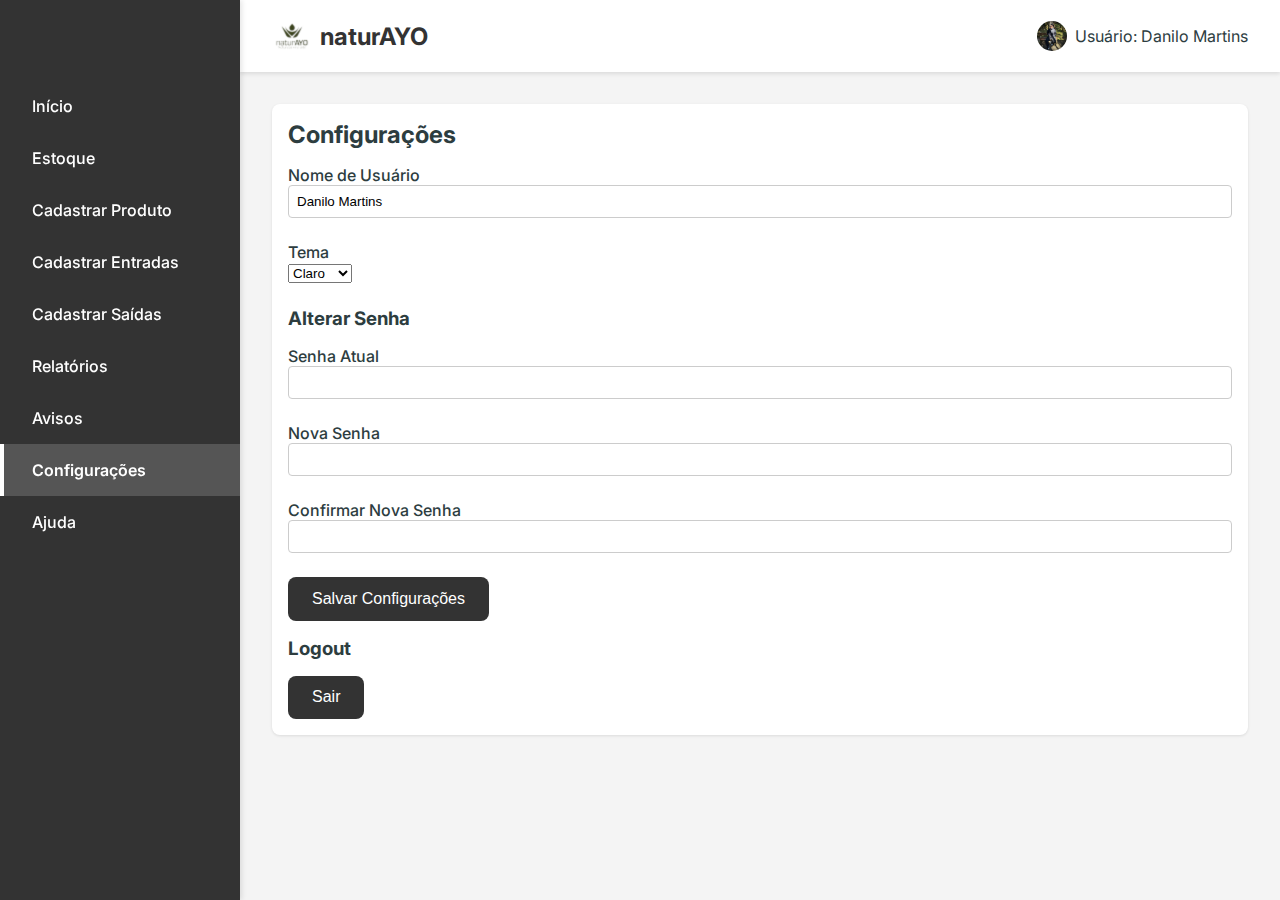
<file: 7_configuracoes.html>
<!DOCTYPE html>
<html lang="pt-br">
<head>
  <meta charset="UTF-8">
  <meta name="viewport" content="width=device-width, initial-scale=1.0">
  <title>Configurações - naturAYO</title>
  <link href="https://fonts.googleapis.com/css2?family=Inter:wght@400;600&display=swap" rel="stylesheet">
  <link rel="shortcut icon" href="imagens/favicon.ico" type="image/x-icon">
  <link rel="stylesheet" href="style.css">
</head>
<body>
  <header>
    <div class="logo-area">
        <img src="imagens/logo1.png" alt="Logo naturAYO">
        <h1>naturAYO</h1>
      </div>
    <div class="user-info">
      <img src="imagens/foto-perfil.jpg" alt="Foto do usuário">
      <span>Usuário: Danilo Martins</span>
    </div>
  </header>

  <nav class="sidebar">
    <a href="1_dashboard.html">Início</a>
    <a href="2_estoque.html">Estoque</a>
    <a href="3_cadastrarProduto.html">Cadastrar Produto</a>
    <a href="4_cadastrarEntradas.html">Cadastrar Entradas</a>
    <a href="5_cadastrarSaidas.html">Cadastrar Saídas</a>
    <a href="9_relatorios.html">Relatórios</a>
    <a href="6_avisos.html">Avisos</a>
    <a href="#" class="active">Configurações</a>
    <a href="8_ajuda.html">Ajuda</a>
  </nav>

  <main class="main-content">
    <section class="content-section">
      <h2>Configurações</h2>
      <form>
        <div class="form-group">
          <label for="nomeSistema">Nome de Usuário</label>
          <input type="text" id="nomeSistema" name="nomeSistema" value="Danilo Martins" required>
        </div>

        <div class="form-group">
          <label for="temaSistema">Tema</label>
          <select id="temaSistema" name="temaSistema" required>
            <option value="claro">Claro</option>
            <option value="escuro">Escuro</option>
          </select>
        </div>
        <h3>Alterar Senha</h3>
        <div class="form-group">
          <label for="senhaAtual">Senha Atual</label>
          <input type="password" id="senhaAtual" name="senhaAtual" required>
        </div>

        <div class="form-group">
          <label for="novaSenha">Nova Senha</label>
          <input type="password" id="novaSenha" name="novaSenha" required>
        </div>

        <div class="form-group">
          <label for="confirmarSenha">Confirmar Nova Senha</label>
          <input type="password" id="confirmarSenha" name="confirmarSenha" required>
        </div>

        <button type="submit">Salvar Configurações</button>
      </form>
      <h3>Logout</h3>
      <button onclick="window.location.href='index.html'">Sair</button>
    </section>
  </main>
</body>
</html>
</file>
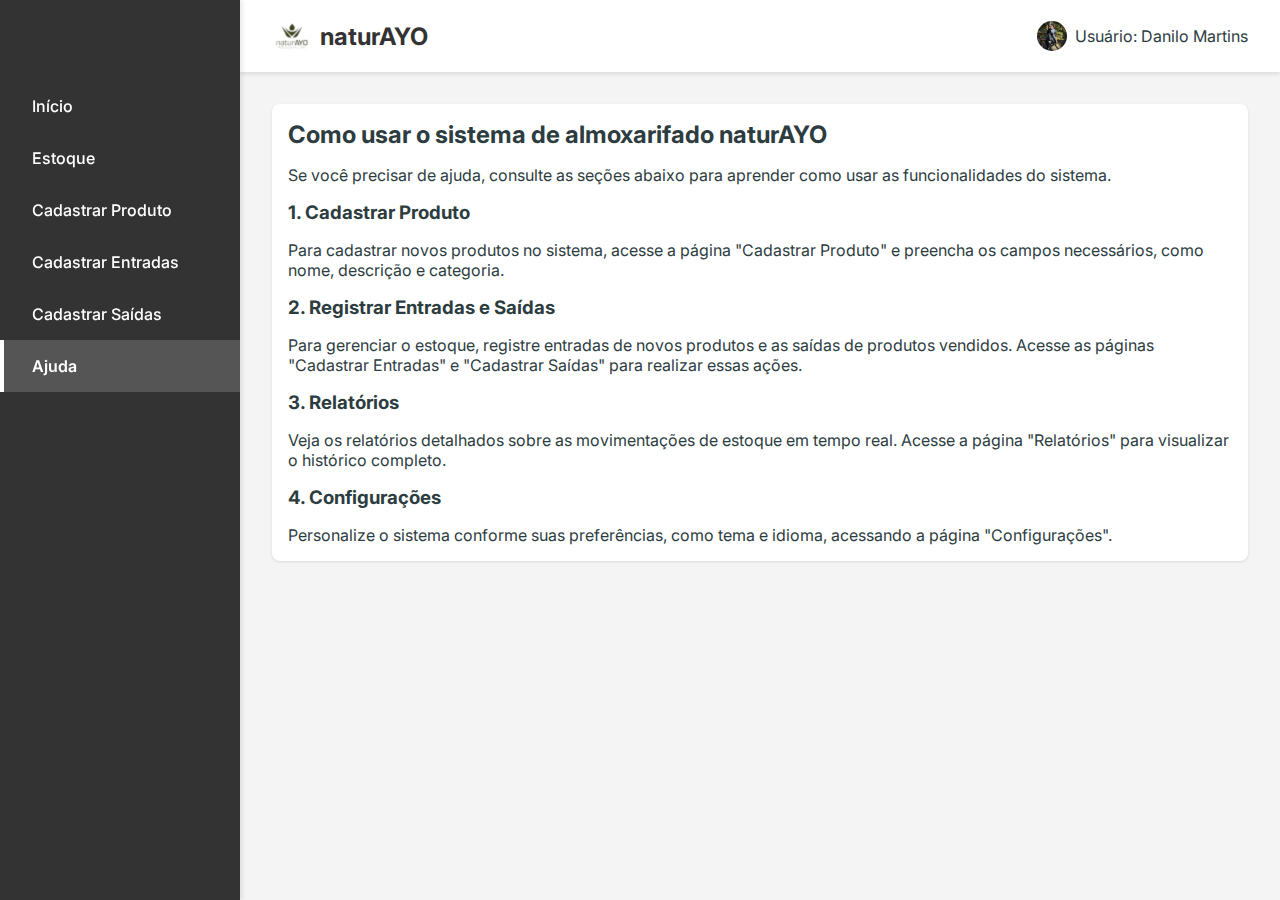
<file: 8_ajuda.html>
<!DOCTYPE html>
<html lang="pt-br">
<head>
  <meta charset="UTF-8">
  <meta name="viewport" content="width=device-width, initial-scale=1.0">
  <title>Ajuda - naturAYO</title>
  <link href="https://fonts.googleapis.com/css2?family=Inter:wght@400;600&display=swap" rel="stylesheet">
  <link rel="shortcut icon" href="imagens/favicon.ico" type="image/x-icon">
  <link rel="stylesheet" href="style.css">
</head>
<body>
  <header>
    <div class="logo-area">
        <img src="imagens/logo1.png" alt="Logo naturAYO">
        <h1>naturAYO</h1>
      </div>
    <div class="user-info">
      <img src="imagens/foto-perfil.jpg" alt="Foto do usuário">
      <span>Usuário: Danilo Martins</span>
    </div>
  </header>

  <nav class="sidebar">
    <a href="1_dashboard.html">Início</a>
    <a href="2_estoque.html">Estoque</a>
    <a href="3_cadastrarProduto.html">Cadastrar Produto</a>
    <a href="4_cadastrarEntradas.html">Cadastrar Entradas</a>
    <a href="5_cadastrarSaidas.html">Cadastrar Saídas</a>
    <a href="#" class="active">Ajuda</a>
  </nav>

  <main class="main-content">
    <section class="content-section">
      <h2>Como usar o sistema de almoxarifado naturAYO</h2>
      <div class="help-content">
        <p>Se você precisar de ajuda, consulte as seções abaixo para aprender como usar as funcionalidades do sistema.</p>

        <h3>1. Cadastrar Produto</h3>
        <p>Para cadastrar novos produtos no sistema, acesse a página "Cadastrar Produto" e preencha os campos necessários, como nome, descrição e categoria.</p>

        <h3>2. Registrar Entradas e Saídas</h3>
        <p>Para gerenciar o estoque, registre entradas de novos produtos e as saídas de produtos vendidos. Acesse as páginas "Cadastrar Entradas" e "Cadastrar Saídas" para realizar essas ações.</p>

        <h3>3. Relatórios</h3>
        <p>Veja os relatórios detalhados sobre as movimentações de estoque em tempo real. Acesse a página "Relatórios" para visualizar o histórico completo.</p>

        <h3>4. Configurações</h3>
        <p>Personalize o sistema conforme suas preferências, como tema e idioma, acessando a página "Configurações".</p>
      </div>
    </section>
  </main>
</body>
</html>
</file>
<file: style.css>
/*============================
  VARIÁVEIS E CONFIGURAÇÕES GLOBAIS
============================*/
:root {
  --bg: #f4f4f4;
  --sidebar: #333;
  --sidebar-hover: #555;
  --header: #ffffff;
  --white: #fff;
  --text: #2d3d3f;
  --accent: #333;
}

* {
  box-sizing: border-box;
  margin: 0;
  padding: 0;
}

body {
  font-family: 'Inter', sans-serif;
  background-color: var(--bg);
  color: var(--text);
}

/*============================
  CABEÇALHO (HEADER)
============================*/
header {
  display: flex;
  justify-content: space-between;
  align-items: center;
  padding: 1rem 2rem;
  background-color: #ffffff;
  box-shadow: 0 2px 4px rgba(0, 0, 0, 0.1);
  margin-left: 240px;
}

header h1 {
  font-size: 1.5rem;
  color: var(--accent);
}

/*============================
  BARRA LATERAL (SIDEBAR)
============================*/
.sidebar {
  position: fixed;
  top: 0;
  left: 0;
  width: 240px;
  height: 100vh;
  background-color: var(--sidebar);
  padding-top: 5rem;
  box-shadow: 2px 0 5px rgba(0, 0, 0, 0.1);
}

.sidebar a {
  display: block;
  padding: 1rem 2rem;
  color: var(--white);
  text-decoration: none;
  font-weight: 500;
  transition: background-color 0.3s;
}

.sidebar a:hover,
.sidebar a.active {
  background-color: var(--sidebar-hover);
}

.sidebar a.active {
  font-weight: 600;
  border-left: 4px solid var(--white);
  padding-left: calc(2rem - 4px);
}

/*============================
  CONTEÚDO PRINCIPAL
============================*/
.main-content {
  margin-left: 240px;
  padding: 2rem;
  display: flex;
  gap: 2rem;
}

.content-section,
.calendar {
  background-color: var(--white);
  padding: 1rem;
  border-radius: 8px;
  box-shadow: 0 1px 3px rgba(0, 0, 0, 0.1);
}

.content-section {
  flex: 2;
}

.calendar {
  flex: 1;
  min-width: 300px;
}

.calendar h3 {
  margin: 0 0 1rem;
  text-align: center;
  color: var(--accent);
}

/*============================
  TÍTULOS
============================*/
h2 {
  margin-bottom: 1rem;
}

h3 {
  margin: 1rem 0;
}

.current-date h2 {
  margin-bottom: 1.5rem;
  color: var(--accent);
  font-size: 1.2rem;
}

/*============================
  FORMULÁRIOS
============================*/
.form-group {
  margin-bottom: 1.5rem;
}

.form-group label {
  display: block;
  font-weight: 500;
}

.form-group input,
.form-group textarea {
  width: 100%;
  padding: 0.5rem;
  border: 1px solid #ccc;
  border-radius: 4px;
}

.form-group textarea {
  resize: vertical;
}

/*============================
  BOTÕES
============================*/
button {
  background-color: var(--accent);
  color: var(--white);
  padding: 0.8rem 1.5rem;
  font-size: 1rem;
  border: none;
  border-radius: 8px;
  cursor: pointer;
  transition: background-color 0.3s;
}

button:hover {
  background-color: #006f6f;
}

/*============================
  ITENS DE PRODUTO
============================*/
.product-item {
  display: flex;
  align-items: center;
  gap: 1rem;
  background-color: var(--white);
  padding: 1rem;
  border-radius: 12px;
  box-shadow: 0 1px 4px rgba(0, 0, 0, 0.1);
  transition: transform 0.2s;
}

.product-item:hover {
  transform: translateY(-2px);
}

.product-icon {
  font-size: 2rem;
  color: var(--accent);
}

/*============================
  TABELAS
============================*/
.table-container {
  margin-top: 2rem;
  overflow-x: auto;
}

table {
  width: 100%;
  border-collapse: collapse;
}

th,
td {
  padding: 1rem;
  text-align: left;
  border-bottom: 1px solid #ddd;
}

th {
  background-color: var(--sidebar);
  color: var(--white);
}

tr:hover {
  background-color: #f1f1f1;
}

/*============================
  LOGO E INFORMAÇÕES DO USUÁRIO
============================*/
.logo-area,
.user-info {
  display: flex;
  align-items: center;
  gap: 0.5rem;
}

.logo-area img {
  width: 40px;
  height: 40px;
  object-fit: contain;
}

.user-info img {
  width: 30px;
  height: 30px;
  border-radius: 50%;
}

/*============================
  AUTOCOMPLETO DA PESQUISA
============================*/
#autocompleteList li {
  transition: background-color 0.2s ease, padding-left 0.2s ease;
}

#autocompleteList li:hover {
  background-color: #f0f0f0;
  color: #008080;
}

/*============================
  FILTROS DE CALENDÁRIO
============================*/
.filter-group {
  margin-bottom: 1rem;
}

.filter-group label {
  font-weight: 500;
  display: block;
  margin-bottom: 0.3rem;
  color: var(--text);
}

/*============================
  ESTILO PARA FULLCALENDAR
============================*/
#calendar {
  max-width: 100%;
  margin: 0 auto;
  font-family: 'Inter', sans-serif;
}

.fc .fc-toolbar-title {
  font-size: 1.25rem;
  color: var(--accent);
}

.fc .fc-button {
  background-color: var(--accent);
  border: none;
  padding: 0.5rem 0.75rem;
  font-size: 0.875rem;
  color: var(--white);
  border-radius: 4px;
  transition: background-color 0.3s;
}

.fc .fc-button:hover {
  background-color: var(--sidebar-hover);
}

.fc .fc-daygrid-event {
  background-color: var(--sidebar);
  border: none;
  padding: 2px 4px;
  border-radius: 4px;
  color: var(--white);
  font-size: 0.75rem;
}

.fc-day-selected {
  background-color: #12f395 !important;
  color: white !important;
}

/*============================
  FILTROS (BARRA SUPERIOR)
============================*/
.filtros {
  margin-top: 1.5rem;
  display: flex;
  flex-wrap: wrap;
  gap: 1rem;
  align-items: center;
}

.filtro-texto {
  position: relative;
  flex: 1;
  min-width: 200px;
}

.filtro-texto input {
  width: 100%;
  padding: 0.5rem;
  border: 1px solid #ccc;
  border-radius: 4px;
}

input[type="date"], input[type="week"]{
  padding: 0.5rem;
  border: 1px solid #ccc;
  border-radius: 4px;
}

input[type="number"] {
  width: 200px;;
}

#autocompleteList {
  position: absolute;
  top: 100%;
  left: 0;
  right: 0;
  background: #fff;
  border: 1px solid #ccc;
  border-top: none;
  max-height: 150px;
  overflow-y: auto;
  display: none;
  z-index: 10;
  list-style: none;
  padding: 0;
  margin: 0;
  border-radius: 0 0 4px 4px;
}

/*============================
  TABELA PADRÃO - AÇÕES E ESTILO GERAL
============================*/

table.tabela-padrao td button {
  padding: 0.3rem 0.6rem;
  margin: 0 0.2rem;
  border: none;
  border-radius: 3px;
  cursor: pointer;
  font-weight: 600;
  font-family: 'Inter', sans-serif;
  transition: background-color 0.2s ease;
}

table.tabela-padrao td button:first-child {
  background-color: #3498db;
  color: white;
}

table.tabela-padrao td button:first-child:hover {
  background-color: #2980b9;
}

table.tabela-padrao td button:last-child {
  background-color: #c0392b;
  color: white;
}

table.tabela-padrao td button:last-child:hover {
  background-color: #922b21;
}

/* Estilo para coluna de ações (ou qualquer quinta coluna) */
table.tabela-padrao td:nth-child(5) {
  white-space: nowrap;
  font-size: 0.9rem;
  color: #555;
}

/* Estilo das células */
table.tabela-padrao td {
  padding: 0.6rem 0.8rem;
}

/* Estilo do cabeçalho */
table.tabela-padrao thead th {
  padding: 0.8rem;
  text-align: left;
  border-bottom: 2px solid #ccc;
  font-weight: 600;
  font-family: 'Inter', sans-serif;
  cursor: pointer;
}


/*============================
  MODAL
============================*/
.modal {
  position: fixed;
  top: 0; left: 0;
  width: 100vw; height: 100vh;
  background-color: rgba(0, 0, 0, 0.5);
  z-index: 1000;
  display: none;
  justify-content: center;
  align-items: center;
  padding: 1rem;
}

.modal-conteudo {
  background-color: var(--white);
  padding: 2rem 2.5rem;
  border-radius: 12px;
  max-width: 420px;
  width: 100%;
  box-shadow: 0 10px 25px rgba(0, 0, 0, 0.15);
  font-family: 'Inter', sans-serif;
  color: var(--text);
}

.modal-conteudo label {
  display: block;
  font-weight: 600;
  margin-bottom: 0.5rem;
  color: var(--accent);
  font-size: 1rem;
}

.modal-conteudo input[type="text"] {
  width: 100%;
  padding: 0.6rem 0.8rem;
  border: 1.8px solid #b0b0b0;
  border-radius: 8px;
  font-size: 1rem;
  margin-bottom: 1.3rem;
  transition: border-color 0.3s;
  font-family: 'Inter', sans-serif;
  color: var(--text);
}

.modal-conteudo input[type="text"]:focus,
.modal-conteudo select:focus {
  border-color: #008080;
  outline: none;
}

#dataAlteracao,
#quantidadeInicial {
  width: 200px;
}

.modal-botoes {
  display: flex;
  justify-content: flex-end;
  gap: 0.8rem;
  margin-top: 1rem;
}

.modal-botoes button {
  font-weight: 600;
  font-size: 1rem;
  padding: 0.6rem 1.3rem;
  border-radius: 8px;
  border: none;
  cursor: pointer;
  transition: background-color 0.3s;
}

.modal-botoes button[type="submit"] {
  background-color: #008080;
  color: white;
}

.modal-botoes button[type="submit"]:hover {
  background-color: #006666;
}

.modal-botoes button[type="button"] {
  background-color: #ccc;
  color: #333;
}

.modal-botoes button[type="button"]:hover {
  background-color: #bbb;
}

#editar-id {
  display: none;
}


/*============================
  SELECT2 CORRIGIDO
============================*/

.select2-container--default .select2-selection--single {
  height: 38px !important;
  display: flex !important;
  align-items: center !important;
  padding: 0 12px !important;
  border: 1px solid #ccc !important;
  border-radius: 4px !important;
  background-color: white !important;
  font-family: 'Inter', sans-serif !important;
  font-size: 14px !important;
  color: #333 !important;
  box-sizing: border-box !important;
}

/* Borda ao focar */
.select2-container--default.select2-container--focus .select2-selection--single {
  border-color: #008080 !important;
  box-shadow: none !important;
}

/* Seta */
.select2-container--default .select2-selection--single .select2-selection__arrow {
  height: 38px !important;
  top: 0 !important;
  right: 6px !important;
}

/* Lista de opções */
.select2-container--default .select2-results > .select2-results__options {
  max-height: 200px;
  font-family: 'Inter', sans-serif;
  font-size: 14px;
}

/* Estilo das opções */
.select2-container--default .select2-results__option {
  padding: 8px 12px;
  cursor: pointer;
}

/* Hover */
.select2-container--default .select2-results__option--highlighted[aria-selected] {
  background-color: #008080;
  color: white;
}



/*============================
  TOAST CONTAINER
============================*/
#toast-container {
  position: fixed;
  top: 20px;
  right: 20px;
  z-index: 9999;
  display: flex;
  flex-direction: column;
  gap: 10px;
  max-width: 300px;
}

.toast {
  padding: 12px 20px;
  border-radius: 5px;
  color: white;
  font-weight: 600;
  box-shadow: 0 4px 8px rgba(0,0,0,0.2);
  transform: translateX(100%);
  background-color: #333;
}


.toast.success {
  background-color: #28a745;
}

.toast.error {
  background-color: #dc3545;
}

@keyframes slideIn {
  from { transform: translateX(100%); opacity: 0; }
  to { transform: translateX(0); opacity: 1; }
}

@keyframes fadeOut {
  from { transform: translateX(0); opacity: 1; }
  to { transform: translateX(100%); opacity: 0; }
}


/* ============================
   BOTÕES DE AÇÃO GENÉRICOS (EDITAR / EXCLUIR)
============================ */
.btn-editar {
  background-color: #3498db;
  color: white;
  padding: 0.3rem 0.6rem;
  margin: 0 0.2rem;
  border: none;
  border-radius: 3px;
  cursor: pointer;
  font-weight: 600;
  font-family: 'Inter', sans-serif;
  transition: background-color 0.2s ease;
}

.btn-editar:hover {
  background-color: #2980b9;
}

.btn-excluir {
  background-color: #c0392b;
  color: white;
  padding: 0.3rem 0.6rem;
  margin: 0 0.2rem;
  border: none;
  border-radius: 3px;
  cursor: pointer;
  font-weight: 600;
  font-family: 'Inter', sans-serif;
  transition: background-color 0.2s ease;
}

.btn-excluir:hover {
  background-color: #922b21;
}




/* Ajusta layout principal */
.main-content {
    display: flex;
    gap: 20px; /* espaço entre tabela e calendário */
}

/* Lista de movimentações (tabela) */
.movimentacao-list {
    flex: 2;         
    max-width: 100%;  
}

/* Aside do calendário */
.calendar {
    flex: 2;         
    max-width: 40%;  
}

.dia-selecionado {
    background-color: rgba(121, 158, 25, 0.2) !important;
    border-radius: 4px;
}
</file>
